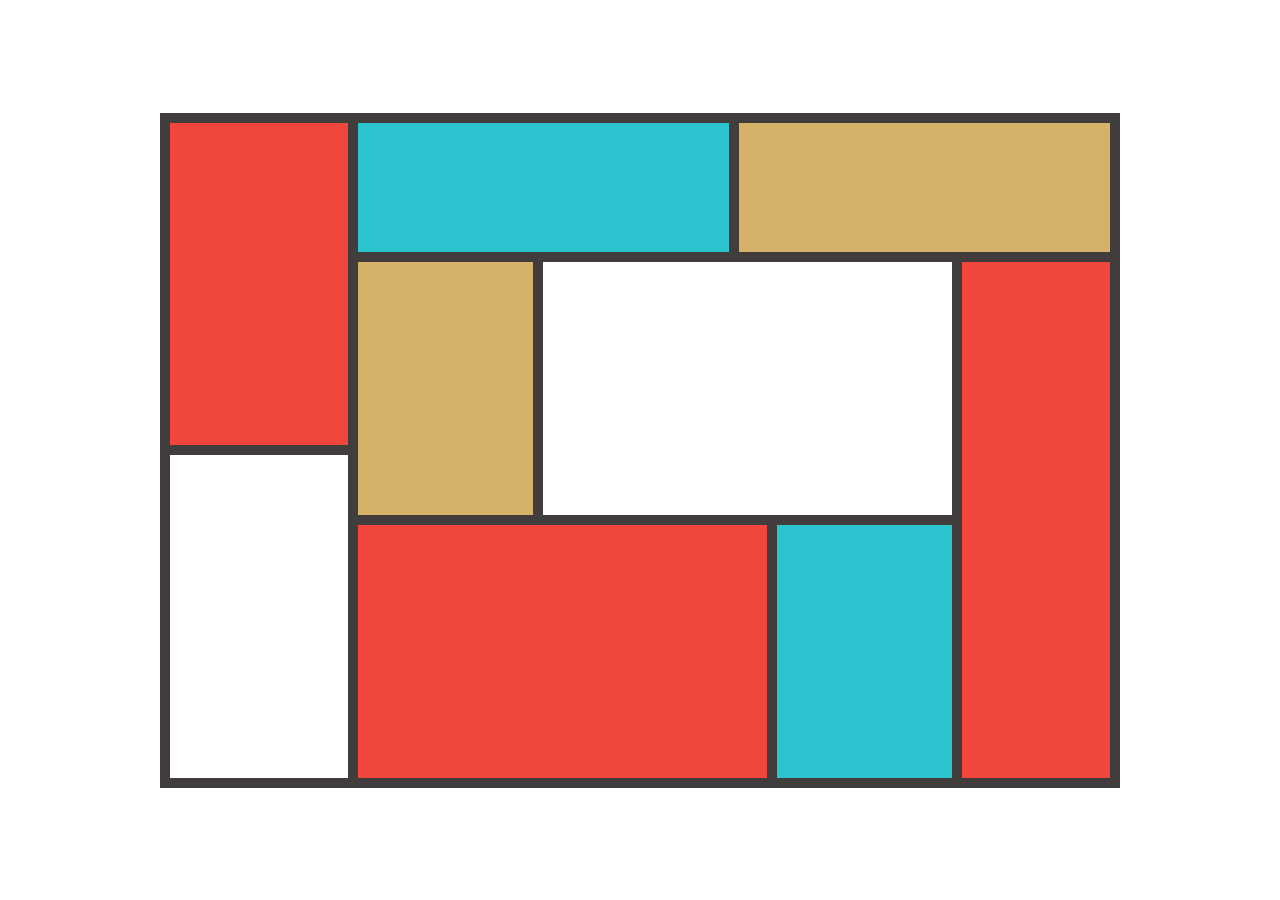
<file: v1/index.html>
<!DOCTYPE html>
<html lang="en">
<head>
    <meta charset="UTF-8">
    <meta name="viewport" content="width=device-width, initial-scale=1.0">
    <title>Layout Using - CSS Flexbox</title>
    <link rel="stylesheet" href="style.css">
</head>
<body>
    <div class="container">
        <div class="main-left">
            <div class="main-left-top"></div>
            <div class="main-left-bottom"></div>
        </div>
        <div class="main-right">
            <div class="main-right-top">
                <div class="main-right-top-left"></div>
                <div class="main-right-top-right"></div>
            </div>
            <div class="main-right-bottom">
                <div class="main-right-bottom-left">
                    <div class="middle-top">
                        <div class="middle-top-left"></div>
                        <div class="middle-top-right"></div>
                    </div>
                    <div class="middle-bottom">
                        <div class="middle-bottom-left"></div>
                        <div class="middle-bottom-right"></div>
                    </div>
                </div>
                <div class="main-right-bottom-right"></div>
            </div>
        </div>
    </div>
</body>
</html>
</file>
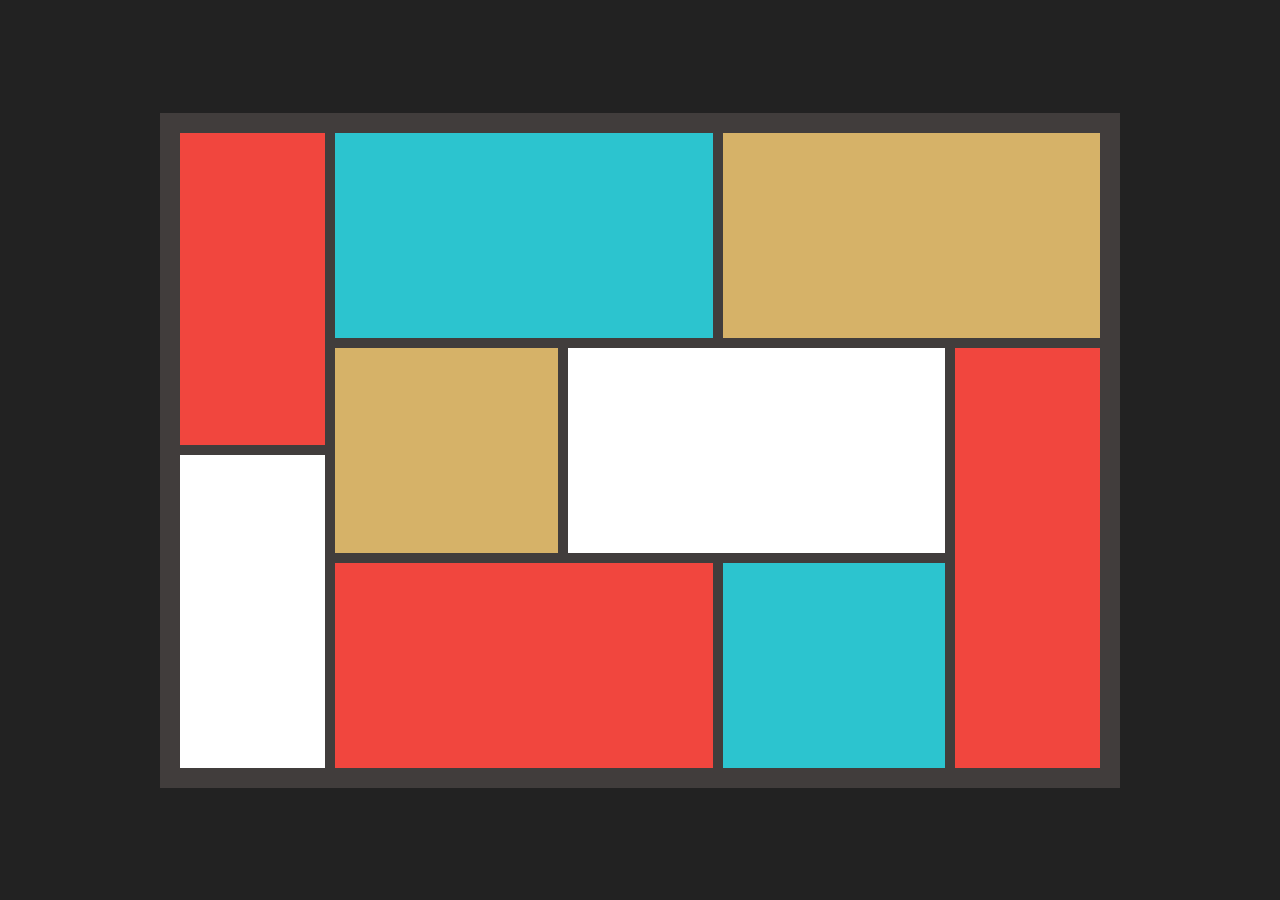
<file: v2/index.html>
<!DOCTYPE html>
<html lang="en">
<head>
    <meta charset="UTF-8">
    <meta name="viewport" content="width=device-width, initial-scale=1.0">
    <title>12-Column 5-Row Grid Layout</title>
    <link rel="stylesheet" href="style.css">
</head>
<body>
    <div class="container">
        <div class="box1"></div>
        <div class="box2"></div>
        <div class="box3"></div>
        <div class="box4"></div>
        <div class="box5"></div>
        <div class="box6"></div>
        <div class="box7"></div>
        <div class="box8"></div>
        <div class="box9"></div>
    </div>
</body>
</html>
</file>
<file: v1/style.css>
* {
    margin: 0;
    padding: 0;
    box-sizing: border-box;
}

body {
    display: flex;
    justify-content: center;
    align-items: center;
    height: 100vh;
}

.container {
    width: 75%;
    height: 75%;
    background-color: #413D3C;
    display: flex;
    gap: 10px;
    padding: 10px;
}
.main-left {
    width: calc(20% - 10px);
    height: 100%;
    display: flex;
    flex-direction: column;
    gap: 10px;
}
.main-right {
    width: 80%;
    height: 100%;
    display: flex;
    flex-direction: column;
    gap: 10px;
}
.main-left-top {
    width: 100%;
    height: 50%;
    background-color: #F1463E;
    display: flex;
    gap: 10px;
}
.main-left-bottom {
    width: 100%;
    height: 50%;
    background-color: #FFFFFF;
    display: flex;
    gap: 10px;
}
.main-right-top {
    width: 100%;
    height: 20%;
    display: flex;
    gap: 10px;
}
.main-right-bottom {
    width: 100%;
    height: 80%;
    display: flex;
    gap: 10px;
}
.main-right-top-left {
    width: 50%;
    height: 100%;
    background-color: #2CC4CF;
    display: flex;
    gap: 10px;
}
.main-right-top-right {
    width: 50%;
    height: 100%;
    background-color: #D6B268;
    display: flex;
    gap: 10px;
}
.main-right-bottom-left {
    width: 80%;
    height: 100%;
    display: flex;
    flex-direction: column;
    gap: 10px;
}
.main-right-bottom-right {
    width: 20%;
    height: 100%;
    background-color: #F1463E;
    display: flex;
    gap: 10px;
}
.middle-top {
    width: 100%;
    height: 50%;
    display: flex;
    gap: 10px;
}
.middle-bottom {
    width: 100%;
    height: 50%;
    display: flex;
    gap: 10px;
}
.middle-top-left {
    width: 30%;
    height: 100%;
    background-color: #D6B268;
    display: flex;
    gap: 10px;
}
.middle-top-right {
    width: 70%;
    height: 100%;
    background-color: #FFFFFF;
    display: flex;
    gap: 10px;
}
.middle-bottom-left {
    width: 70%;
    height: 100%;
    background-color: #F1463E;
    display: flex;
    gap: 10px;
}
.middle-bottom-right {
    width: 30%;
    height: 100%;
    background-color: #2CC4CF;
    display: flex;
    gap: 10px;
}
</file>
<file: v2/style.css>
* {
    margin: 0;
    padding: 0;
    box-sizing: border-box;
}

body {
    background-color: #222;
    display: flex;
    justify-content: center;
    align-items: center;
    height: 100vh;
}

.container {
    width: 75%;
    height: 75%;
    background-color: #413D3C;
    display: grid;
    gap: 10px;
    padding: 20px;
    
    grid-template-columns: repeat(12, 1fr);
    grid-template-rows: repeat(6, 1fr);
    
    grid-template-areas: 
        "b1 b1 b2 b2 b2 b2 b2 b3 b3 b3 b3 b3"
        "b1 b1 b2 b2 b2 b2 b2 b3 b3 b3 b3 b3"
        "b1 b1 b4 b4 b4 b5 b5 b5 b5 b5 b9 b9"
        "b6 b6 b4 b4 b4 b5 b5 b5 b5 b5 b9 b9"
        "b6 b6 b7 b7 b7 b7 b7 b8 b8 b8 b9 b9"
        "b6 b6 b7 b7 b7 b7 b7 b8 b8 b8 b9 b9";
}

.box1 {
    background-color: #F1463E;
    grid-area: b1;
}

.box2 {
    background-color: #2CC4CF;
    grid-area: b2;
}

.box3 {
    background-color: #D6B268;
    grid-area: b3;
}

.box4 {
    background-color: #D6B268;
    grid-area: b4;
}

.box5 {
    background-color: #FFFFFF;
    grid-area: b5;
}

.box6 {
    background-color: #FFFFFF;
    grid-area: b6;
}

.box7 {
    background-color: #F1463E;
    grid-area: b7;
}

.box8 {
    background-color: #2CC4CF;
    grid-area: b8;
}

.box9 {
    background-color: #F1463E;
    grid-area: b9;
}
</file>
